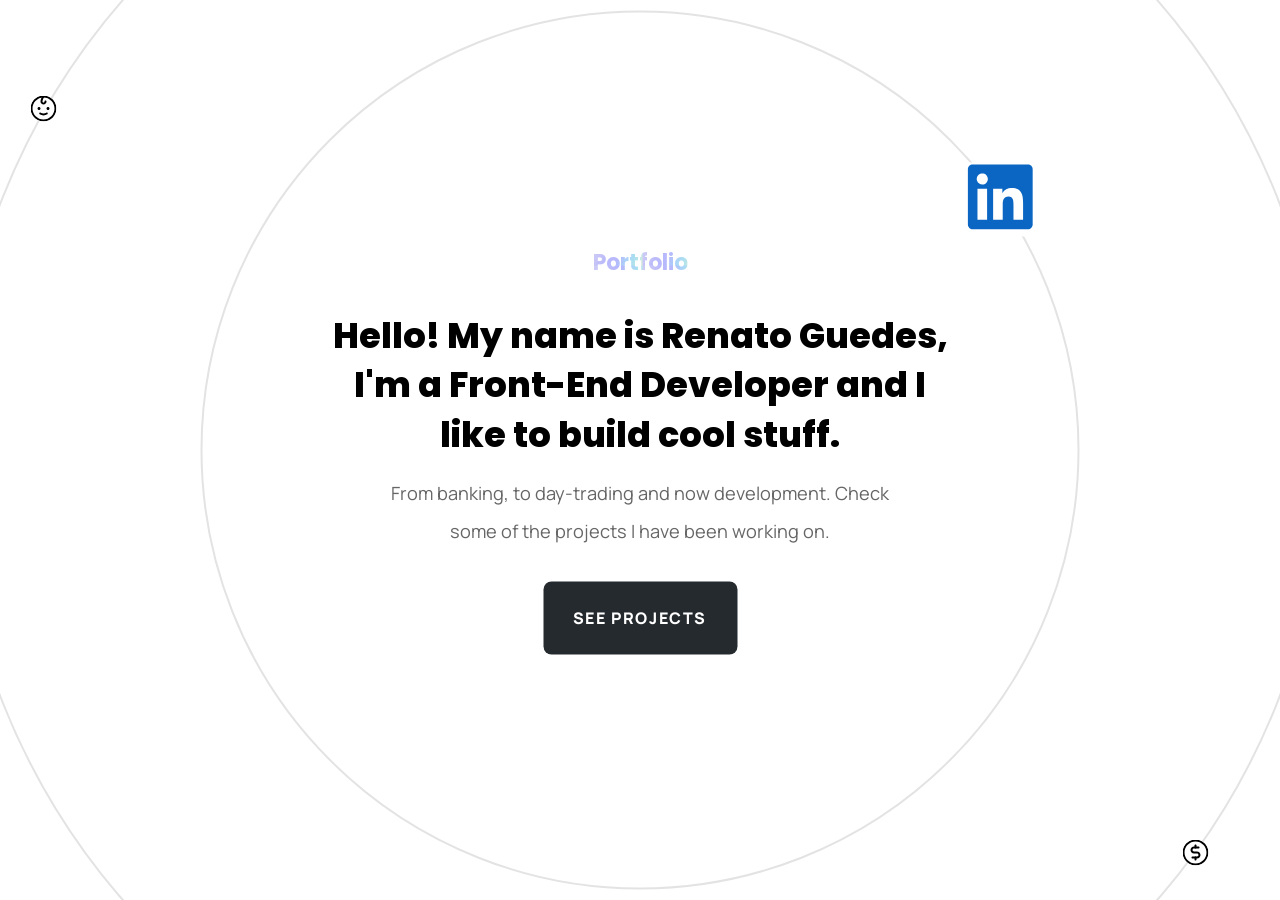
<file: index.html>
<!DOCTYPE html>
<html lang="en">
  <head>
    <meta charset="UTF-8" />
    <meta http-equiv="X-UA-Compatible" content="IE=edge" />
    <meta name="viewport" content="width=device-width, initial-scale=1.0" />
    <link rel="stylesheet" href="./style.css" type="text/css" />
    <script src="./index.js" defer></script>
    <title>Portfolio</title>
  </head>
  <body>
    <main class="content">
      <div class="circle-three"></div>
      <div class="circle-two">
        <div class="experience-details" id="experienceDetails">
          <h3>
            <span>Eight years of experience<br /></span>
            <span>with financial market</span>
          </h3>
          <p>
            <span>Slowly stepping out due to the high<br /></span>
            <span>volatility and risk involved, searching for a<br /></span>
            <span>better balanced lifestyle.</span>
          </p>
        </div>
      </div>
      <div class="circle-one">
        <div class="information">
          <h3 class="portfolio-name">Portfolio</h3>
          <h1 class="presentation">
            <span
              >Hello! My name is Renato <br class="responsive" />
              Guedes,<br class="break-line-desktop"
            /></span>
            <span
              >I'm a Front-End <br class="responsive" />
              Developer and I <br class="break-line-desktop"
            /></span>
            <span
              >like to <br class="responsive" />
              build cool stuff.</span
            >
          </h1>
          <p class="description">
            <span
              >From banking, to day-trading and now development.
              <br class="responsive" />
              Check <br class="break-line-desktop"
            /></span>
            <span>some of the projects I have been working on.</span>
          </p>
          <div class="show-projects" id="showProjects">
            <a href="./projects.html"> SEE PROJECTS </a>
            <div class="shiny"></div>
          </div>
        </div>
        <a
          target="_blank"
          class="linkedin-icon"
          href="https://www.linkedin.com/in/renato-guedes-7a7aba116/"
        >
          <img src="./images/linkedin-icon.svg" alt="linkedin icon colored" />
        </a>
        <img src="./images/baby.svg" alt="baby face draw" class="baby-face" />
        <img
          src="./images/dollar-sign.svg"
          id="dollarSign"
          alt="dollar sign draw"
          class="dollar-sign"
        />
        <a
          target="_blank"
          class="linkedin-draw"
          href="https://www.linkedin.com/in/renato-guedes-7a7aba116/"
        >
          <img src="./images/linkedin.svg" alt="linkedin icon draw" />
        </a>
      </div>
    </main>
  </body>
</html>
</file>
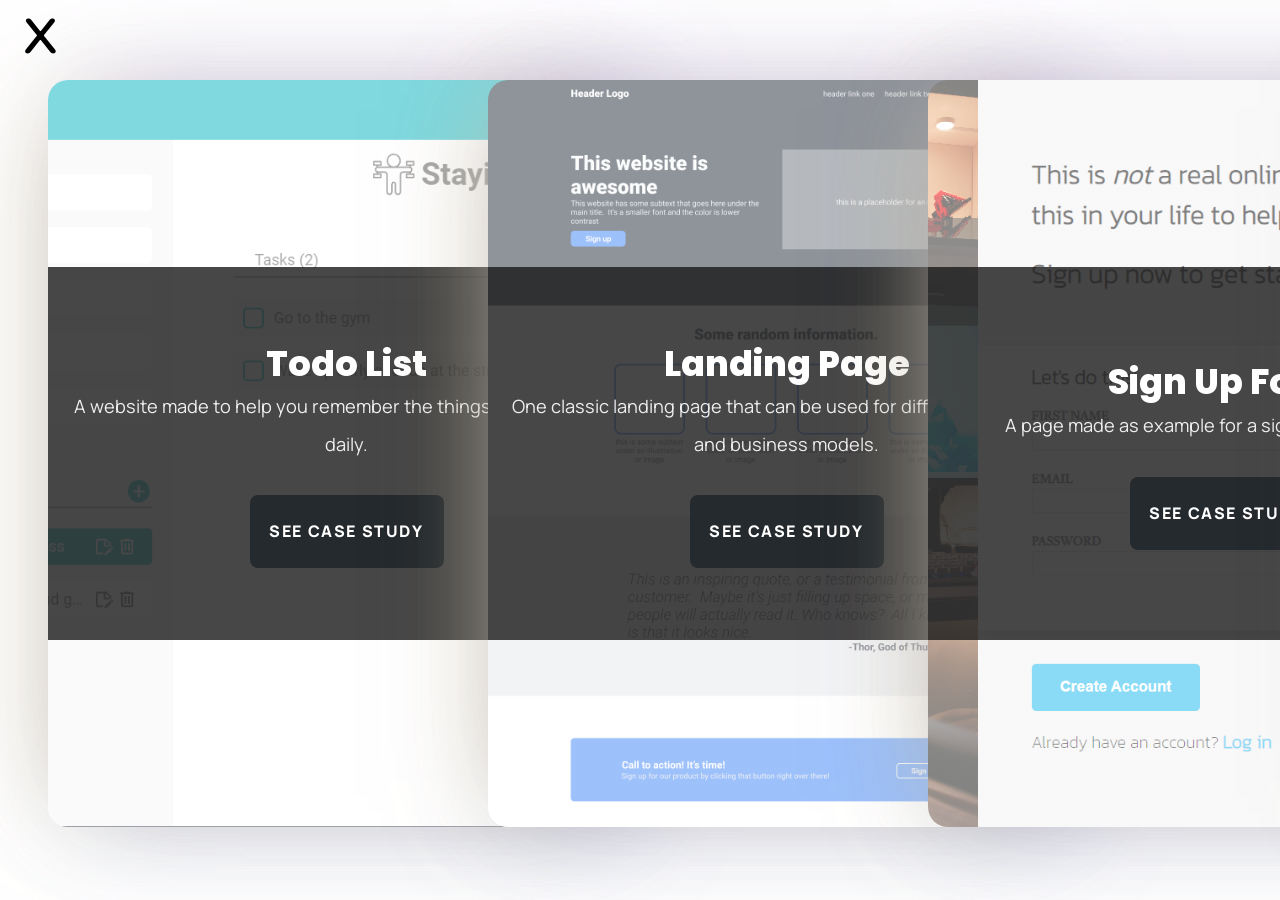
<file: projects.html>
<!DOCTYPE html>
<html lang="en">
  <head>
    <meta charset="UTF-8" />
    <meta http-equiv="X-UA-Compatible" content="IE=edge" />
    <meta name="viewport" content="width=device-width, initial-scale=1.0" />
    <link
      rel="stylesheet"
      href="https://cdn.jsdelivr.net/npm/swiper/swiper-bundle.min.css"
    />
    <link rel="stylesheet" href="./project.css" type="text/css" />
    <script
      src="https://cdn.jsdelivr.net/npm/swiper/swiper-bundle.min.js"
      defer
    ></script>
    <script src="./portfolio.js" defer></script>
    <title>Renato's Projects</title>
  </head>
  <body>
    <div class="my-projects">My Projects</div>
    <div class="close-cards transition-show">
      <a class="close-projects" href="./index.html">x</a>
    </div>

    <div class="swiper mySwiper project-slider">
      <div class="swiper-wrapper">
        <div class="swiper-slide">
          <div class="cards todo-list">
            <div class="cards-info">
              <h2>Todo List</h2>
              <p>
                A website made to help you remember the things you have to do
                daily.
              </p>
              <div class="open-project-btn">
                <a
                  target="_blank"
                  href="https://renatoguedes-dev.github.io/todo-list/"
                >
                  See case study</a
                >
              </div>
            </div>
          </div>
        </div>

        <div class="swiper-slide">
          <div class="cards landing-page">
            <div class="cards-info">
              <h2>Landing Page</h2>
              <p>
                One classic landing page that can be used for different purposes
                and business models.
              </p>
              <div class="open-project-btn">
                <a
                  target="_blank"
                  href="https://renatoguedes-dev.github.io/landing-page/"
                >
                  See case study</a
                >
              </div>
            </div>
          </div>
        </div>

        <div class="swiper-slide">
          <div class="cards sign-up-form">
            <div class="cards-info">
              <h2>Sign Up Form</h2>
              <p>A page made as example for a signing up form model</p>
              <div class="open-project-btn">
                <a
                  target="_blank"
                  href="https://renatoguedes-dev.github.io/sign-up-form/"
                >
                  See case study</a
                >
              </div>
            </div>
          </div>
        </div>

        <div class="swiper-slide">
          <div class="cards restaurant-page">
            <div class="cards-info">
              <h2>Restaurant Page</h2>
              <p>
                This page uses webpack. Most of the page is created using JS.
                HTML has only the basics for the page to exist and CSS is used
                to style.
              </p>
              <div class="open-project-btn">
                <a
                  target="_blank"
                  href="https://renatoguedes-dev.github.io/restaurant-page/"
                >
                  See case study</a
                >
              </div>
            </div>
          </div>
        </div>

        <div class="swiper-slide">
          <div class="cards calculator">
            <div class="cards-info">
              <h2>Calculator</h2>
              <p>The nicest calculator ever made (by me)</p>
              <div class="open-project-btn">
                <a
                  target="_blank"
                  href="https://renatoguedes-dev.github.io/calculator/"
                >
                  See case study</a
                >
              </div>
            </div>
          </div>
        </div>

        <div class="swiper-slide">
          <div class="cards admin-dashboard">
            <div class="cards-info">
              <h2>Admin Dashboard</h2>
              <p>
                This is an amazing website model that can be used in multiple
                cases.
              </p>
              <div class="open-project-btn">
                <a
                  target="_blank"
                  href="https://renatoguedes-dev.github.io/admin-dashboard/"
                >
                  See case study</a
                >
              </div>
            </div>
          </div>
        </div>

        <div class="swiper-slide">
          <div class="cards library">
            <div class="cards-info">
              <h2>Library</h2>
              <p>
                The best website for you to keep track of the books you've
                already read. Practical use of the admin dashboard model.
              </p>
              <div class="open-project-btn">
                <a
                  target="_blank"
                  href="https://renatoguedes-dev.github.io/library/"
                >
                  See case study</a
                >
              </div>
            </div>
          </div>
        </div>

        <div class="swiper-slide">
          <div class="cards etch-a-sketch">
            <div class="cards-info">
              <h2>Etch a Sketch</h2>
              <p>
                A simple sample of the beloved etch a sketch played by many
                people back in the days.
              </p>
              <div class="open-project-btn">
                <a
                  target="_blank"
                  href="https://renatoguedes-dev.github.io/etch-a-sketch/"
                >
                  See case study</a
                >
              </div>
            </div>
          </div>
        </div>

        <div class="swiper-slide">
          <div class="cards rock-paper-scissors">
            <div class="cards-info">
              <h2>Rock Paper Scissors</h2>
              <p>
                A rock paper scissors game to kill some free time or just relax
                a little bit.
              </p>
              <div class="open-project-btn">
                <a
                  target="_blank"
                  href="https://renatoguedes-dev.github.io/rock-paper-scissors/"
                >
                  See case study</a
                >
              </div>
            </div>
          </div>
        </div>
      </div>
      <div class="swiper-pagination"></div>
    </div>
  </body>
</html>
</file>
<file: style.css>
@import url("https://fonts.googleapis.com/css2?family=Manrope:wght@400;800&family=Poppins:wght@400;700;800&display=swap");

* {
  margin: 0;
  padding: 0;
  box-sizing: border-box;
}

body {
  position: relative;
  overflow: hidden;
}

.content {
  display: flex;
  justify-content: center;
  align-items: center;
  position: relative;
}

.circle-one {
  box-sizing: border-box;
  position: fixed;
  width: 879px;
  height: 879px;
  text-align: center;
  display: flex;
  flex-direction: column;
  justify-content: center;
  align-items: center;
  border: 2px solid #e3e3e3;
  border-radius: 50%;
  padding: 2rem;
  top: 50%;
  left: 50%;
  transform: translate(-50%, -50%);
  opacity: 0;
  animation: fade-in 1.5s linear forwards 400ms;
}

.circle-one h3 {
  font-size: 1.353rem;
  font-size: clamp(1.353rem, 1.3476rem + 0.026999999999999913vw, 1.38rem);
  margin-bottom: 2rem;
  background-image: url(./images/portfolio-image.png);
  color: transparent;
  -webkit-background-clip: text;
  -moz-background-clip: text;
  background-clip: text;
  font-family: "Poppins", sans-serif;
  font-style: normal;
  font-weight: 700;
  line-height: 33px;
}

.circle-one h1 {
  font-size: 1.4875rem;
  font-size: clamp(
    1.4875rem,
    1.2550000000000001rem + 1.1624999999999999vw,
    2.65rem
  );
  font-family: "Poppins", sans-serif;
  font-weight: 800;
  font-style: normal;
  line-height: 1.4206;
  margin-bottom: 1rem;
}

.circle-one p {
  font-size: 0.7788rem;
  font-size: clamp(0.7788rem, 0.65856rem + 0.6011999999999998vw, 1.38rem);
  margin-bottom: 2rem;
  font-family: "Manrope", sans-serif;
  font-style: normal;
  font-weight: 400;
  line-height: 2.0579;
  color: #000000;
  opacity: 0.6;
}

.information {
  display: flex;
  flex-direction: column;
  justify-content: center;
  align-items: center;
}

div.show-projects {
  position: relative;
  text-align: center;
  vertical-align: middle;
  width: 194px;
  height: 73px;
  cursor: pointer;
  color: white;
  background-color: #252a2e;
  border: none;
  border-radius: 8px;
  font-family: "Manrope", sans-serif;
  font-size: 16px;
  font-weight: 800;
  line-height: 53px;
  letter-spacing: 0.1em;
  cursor: pointer;
  display: flex;
  justify-content: center;
  align-items: center;
  overflow: hidden;
}

.shiny {
  position: absolute;
  width: 100px;
  height: 400px;
  top: -300px;
  left: -20px;
  background: rgba(255, 255, 255, 0.6);
  transform: rotate(45deg);
  transition: 450ms;
}

.show-projects:hover .shiny {
  top: -30px;
  left: 120px;
}

.show-projects a {
  color: inherit;
  text-decoration: none;
}

.circle-two {
  box-sizing: border-box;
  position: fixed;
  width: 1373px;
  height: 1373px;
  display: flex;
  justify-content: center;
  align-items: center;
  border: 2px solid #e3e3e3;
  border-radius: 50%;
  top: 50%;
  left: 50%;
  transform: translate(-50%, -50%);
  opacity: 0;
  animation: fade-in 1.5s linear forwards 400ms;
}

.circle-three {
  box-sizing: border-box;
  position: fixed;
  width: 1935px;
  height: 1935px;
  display: flex;
  justify-content: center;
  align-items: center;
  border: 2px solid #e3e3e3;
  border-radius: 50%;
  top: 50%;
  left: 50%;
  transform: translate(-50%, -50%);
  opacity: 0;
  animation: fade-in 1s linear forwards 400ms;
}

br.responsive {
  display: none;
}

img.baby-face {
  position: fixed;
  top: 11%;
  left: -18.2%;
  transform: translate(-50%, -50%);
  background-color: white;
  border-radius: 50%;
}

img.dollar-sign {
  position: fixed;
  top: 96%;
  left: 113.5%;
  transform: translate(-50%, -50%);
  background-color: white;
  border-radius: 50%;
}

a.linkedin-draw {
  display: none;
}

a.linkedin-icon {
  position: fixed;
  top: 21.4%;
  left: 91.2%;
  transform: translate(-50%, -50%);
  background-color: white;
  background-image: url("https://www.linkedin.com/in/renato-guedes-7a7aba116/");
}

.experience-details {
  background-image: url(./images/details-image.png);
  position: fixed;
  top: 70%;
  left: 80.9%;
  transform: translate(-50%, -50%);
  transform: scale(0);
  width: 272px;
  height: 110.28px;
  display: flex;
  flex-direction: column;
  justify-content: center;
  transition: 500ms;
}

.experience-details.active {
  transform: scale(1);
}

.experience-details h3 {
  font-family: "Poppins";
  font-style: normal;
  font-weight: 800;
  font-size: 14px;
  line-height: 18px;
  text-align: center;
  color: black;
  margin-bottom: 6px;
}

.experience-details p {
  font-family: "Manrope";
  font-style: normal;
  font-weight: 400;
  font-size: 10px;
  line-height: 14px;
  text-align: center;
  color: black;
  opacity: 0.6;
}

.placeholders {
  display: none;
}

.transition-fade {
  opacity: 1;
  transition: 300ms;
}

html.is-animating .transition-fade {
  opacity: 0;
}

@keyframes fade-in {
  0% {
    opacity: 0;
  }

  100% {
    opacity: 1;
  }
}

@media all and (max-width: 1100px) {
  body {
    position: relative;
    overflow: hidden;
  }

  .circle-one {
    width: 535.85px;
    height: 535.85px;
    border: 1.21923px solid #e3e3e3;
  }

  .circle-one h3 {
    font-size: 1.353rem;
  }

  .circle-one h1 {
    font-size: 1.4875rem;
    line-height: 30px;
  }

  .circle-one p {
    font-size: 0.7788rem;
    line-height: 23px;
  }

  .circle-two {
    width: 837px;
    height: 837px;
    border: 1.21923px solid #e3e3e3;
  }

  .circle-three {
    transform: translate(-50%, -50%) scale(0);
  }

  br.responsive {
    display: inline-block;
  }

  br.break-line-desktop {
    display: none;
  }

  div.show-projects {
    width: 110px;
    height: 43px;
    font-size: 9.06511px;
    line-height: 30px;
    letter-spacing: 0.1em;
  }

  img.baby-face {
    top: 99.8%;
    left: 40.5%;
    background-color: white;
  }

  img.dollar-sign {
    top: 99.8%;
    left: 50%;
    background-color: white;
  }

  a.linkedin-draw {
    display: inline;
    position: fixed;
    transform: translate(-50%, -50%);
    background-color: white;
    border-radius: 50%;
    top: 99.8%;
    left: 59.5%;
  }

  a.linkedin-icon {
    display: none;
  }

  .experience-details {
    display: none;
  }
}
</file>
<file: project.css>
@import url("https://fonts.googleapis.com/css2?family=Manrope:wght@400;800&family=Poppins:wght@400;700;800&display=swap");
@import url("https://fonts.googleapis.com/css2?family=Nunito&display=swap");

:root {
  --edge-color-one: hsla(324, 70%, 63%, 0.5);
  --edge-color-two: hsla(222, 73%, 69%, 0.5);
  --edge-color-three: hsla(251, 100%, 82%, 0.5);
  --edge-color-four: hsla(194, 70%, 63%, 0.5);
  --edge-color-five: hsla(47, 78%, 61%, 0.5);
  --initial-delay-card-animation: 600ms;
  --animation-card-duration: 600ms;
  --animation-card-two: calc(var(--initial-delay-card-animation) * 2);
  --animation-card-three: calc(var(--initial-delay-card-animation) * 3);
  --animation-card-four: calc(var(--initial-delay-card-animation) * 4);
  --animation-card-five: calc(var(--initial-delay-card-animation) * 5);
  --animation-card-six: calc(var(--initial-delay-card-animation) * 6);
  --animation-card-seven: calc(var(--initial-delay-card-animation) * 7);
  --animation-card-eight: calc(var(--initial-delay-card-animation) * 8);
  --animation-card-nine: calc(var(--initial-delay-card-animation) * 9);
  --animation-card-ten: calc(var(--initial-delay-card-animation) * 10);
  --animation-card-eleven: calc(var(--initial-delay-card-animation) * 11);
  --animation-card-twelve: calc(var(--initial-delay-card-animation) * 12);
}

* {
  margin: 0;
  padding: 0;
  box-sizing: border-box;
}

html,
body {
  height: 100%;
}

body {
  display: flex;
  align-items: center;
}

.my-projects {
  display: none;
}

.close-cards {
  font-family: "Nunito", sans-serif;
  margin-left: 3rem;
  position: fixed;
  z-index: 10;
  left: -2%;
  top: -2%;
  display: flex;
  justify-content: center;
  align-items: center;
  font-size: 70px;
}

.close-projects {
  opacity: 0;
  animation: fade-in 1.5s linear forwards 400ms;
}

.cards {
  display: flex;
  flex-direction: column;
  justify-content: center;
  align-items: center;
  text-align: center;
  min-width: 597px;
  min-height: 747px;
  border-radius: 20px;
  background-size: cover;
  background-repeat: no-repeat;
  background-position: center;
  -webkit-user-select: none; /* Safari */
  -ms-user-select: none; /* IE 10 and IE 11 */
  user-select: none; /* Standard syntax */
  margin: 2rem 0;
  transform: translateX(400%);
}

.cards-info {
  display: flex;
  flex-direction: column;
  justify-content: center;
  align-items: center;
  text-align: center;
  width: 100%;
  height: 50%;
  background-color: hsla(0, 0%, 10%, 0.8);
  color: white;
  padding: 1.5rem;
}

div.cards:nth-child(3n - 1) {
  -webkit-box-shadow: -15px 0 100px -30px var(--edge-color-one),
    0 15px 100px -30px var(--edge-color-two),
    15px -15px 100px -30px var(--edge-color-three);
  box-shadow: -15px 0 100px -30px var(--edge-color-one),
    0 15px 100px -30px var(--edge-color-two),
    15px -15px 100px -30px var(--edge-color-three);
}

div.cards:nth-child(3n) {
  -webkit-box-shadow: 15px -15px 100px -30px var(--edge-color-three),
    -15px 0px 100px -30px var(--edge-color-four),
    0 15px 100px -30px var(--edge-color-two);
  box-shadow: 15px -15px 100px -30px var(--edge-color-three),
    -15px 0px 100px -30px var(--edge-color-four),
    0 15px 100px -30px var(--edge-color-two);
}

div.cards:nth-child(3n + 1) {
  -webkit-box-shadow: 15px -15px 100px -30px var(--edge-color-three),
    -15px 0px 100px -30px var(--edge-color-five),
    0 15px 100px -30px var(--edge-color-two);
  box-shadow: 15px -15px 100px -30px var(--edge-color-three),
    -15px 0px 100px -30px var(--edge-color-five),
    0 15px 100px -30px var(--edge-color-two);
}

.cards h2 {
  font-size: 1.4875rem;
  font-size: clamp(
    1.4875rem,
    1.2550000000000001rem + 1.1624999999999999vw,
    2.65rem
  );
  font-family: "Poppins", sans-serif;
  font-weight: 800;
  font-style: normal;
  line-height: 1.4206;
}

.cards p {
  font-size: 0.7788rem;
  font-size: clamp(0.7788rem, 0.65856rem + 0.6011999999999998vw, 1.38rem);
  margin-bottom: 2rem;
  font-family: "Manrope", sans-serif;
  font-style: normal;
  font-weight: 400;
  line-height: 2.0579;
  opacity: 0.9;
}

.open-project-btn {
  width: 194px;
  height: 73px;
  cursor: pointer;
  color: white;
  background-color: #252a2e;
  border: none;
  border-radius: 8px;
  font-family: "Manrope", sans-serif;
  font-size: 16px;
  font-weight: 800;
  line-height: 53px;
  letter-spacing: 0.1em;
  cursor: pointer;
  display: flex;
  justify-content: center;
  align-items: center;
  text-transform: uppercase;
}

.open-project-btn a,
.close-cards a {
  color: inherit;
  text-decoration: none;
}

.todo-list {
  background-image: linear-gradient(
      rgba(255, 255, 255, 0.5),
      rgba(255, 255, 255, 0.5)
    ),
    url(./projects/project-todo-list.png);
  animation: right-to-left var(--animation-card-duration) ease-in forwards
    var(--animation-card-duration);
}

.landing-page {
  background-image: linear-gradient(
      rgba(255, 255, 255, 0.5),
      rgba(255, 255, 255, 0.5)
    ),
    url(./projects/project-landing-page.png);
  animation: right-to-left var(--animation-card-duration) ease-in forwards
    var(--animation-card-two);
}

.sign-up-form {
  background-image: linear-gradient(
      rgba(255, 255, 255, 0.5),
      rgba(255, 255, 255, 0.5)
    ),
    url(./projects/project-sign-up-form.png);
  animation: right-to-left var(--animation-card-duration) ease-in forwards
    var(--animation-card-three);
}

.restaurant-page {
  background-image: linear-gradient(
      rgba(255, 255, 255, 0.5),
      rgba(255, 255, 255, 0.5)
    ),
    url(./projects/project-restaurant-page.png);
  animation: right-to-left var(--animation-card-duration) ease-in forwards
    var(--animation-card-four);
}

.calculator {
  background-image: linear-gradient(
      rgba(255, 255, 255, 0.6),
      rgba(255, 255, 255, 0.6)
    ),
    url(./projects/project-calculator.png);
  animation: right-to-left var(--animation-card-duration) ease-in forwards
    var(--animation-card-five);
}

.admin-dashboard {
  background-image: linear-gradient(
      rgba(255, 255, 255, 0.5),
      rgba(255, 255, 255, 0.5)
    ),
    url(./projects/project-admin-dashboard.png);
  animation: right-to-left var(--animation-card-duration) ease-in forwards
    var(--animation-card-six);
}

.library {
  background-image: linear-gradient(
      rgba(255, 255, 255, 0.5),
      rgba(255, 255, 255, 0.5)
    ),
    url(./projects/project-library.png);
  animation: right-to-left var(--animation-card-duration) ease-in forwards
    var(--animation-card-seven);
}

.etch-a-sketch {
  background-image: linear-gradient(
      rgba(255, 255, 255, 0.6),
      rgba(255, 255, 255, 0.6)
    ),
    url(./projects/project-etch-a-sketch.png);
  animation: right-to-left var(--animation-card-duration) ease-in forwards
    var(--animation-card-eight);
}

.rock-paper-scissors {
  background-image: linear-gradient(
      rgba(255, 255, 255, 0.5),
      rgba(255, 255, 255, 0.5)
    ),
    url(./projects/project-rock-paper-scissors.png);
  animation: right-to-left var(--animation-card-duration) ease-in forwards
    var(--animation-card-nine);
}

.swiper {
  height: 100%;
}

.swiper-slide {
  padding: 3rem;
  display: flex;
}

@keyframes right-to-left {
  0% {
    opacity: 0;
    transform: translateX(100%);
  }

  100% {
    opacity: 1;
    transform: translateX(0);
  }
}

@keyframes fade-in {
  0% {
    opacity: 0;
  }

  100% {
    opacity: 1;
  }
}

@media all and (max-width: 650px) {
  body {
    position: relative;
  }

  .swiper-slide {
    padding: 3rem 1.5rem 1rem;
  }

  .cards {
    min-width: 300px;
    min-height: 450px;
    max-height: 650px;
    margin: 3.5rem 0 0 0;
    transform: none;
    animation: fade-in 1.5s linear forwards 400ms;
    flex-grow: 1;
  }

  .my-projects {
    display: inline-flex;
    position: absolute;
    top: 4%;
    left: 35%;
    font-family: "Poppins", sans-serif;
    font-weight: 800;
    font-size: 23px;

  }

  .close-cards {
    right: -75%;
    font-size: 30px;
    top: 3%;
  }

  @keyframes fade-in {
    0% {
      opacity: 0;
    }

    100% {
      opacity: 1;
    }
  }
}
</file>
